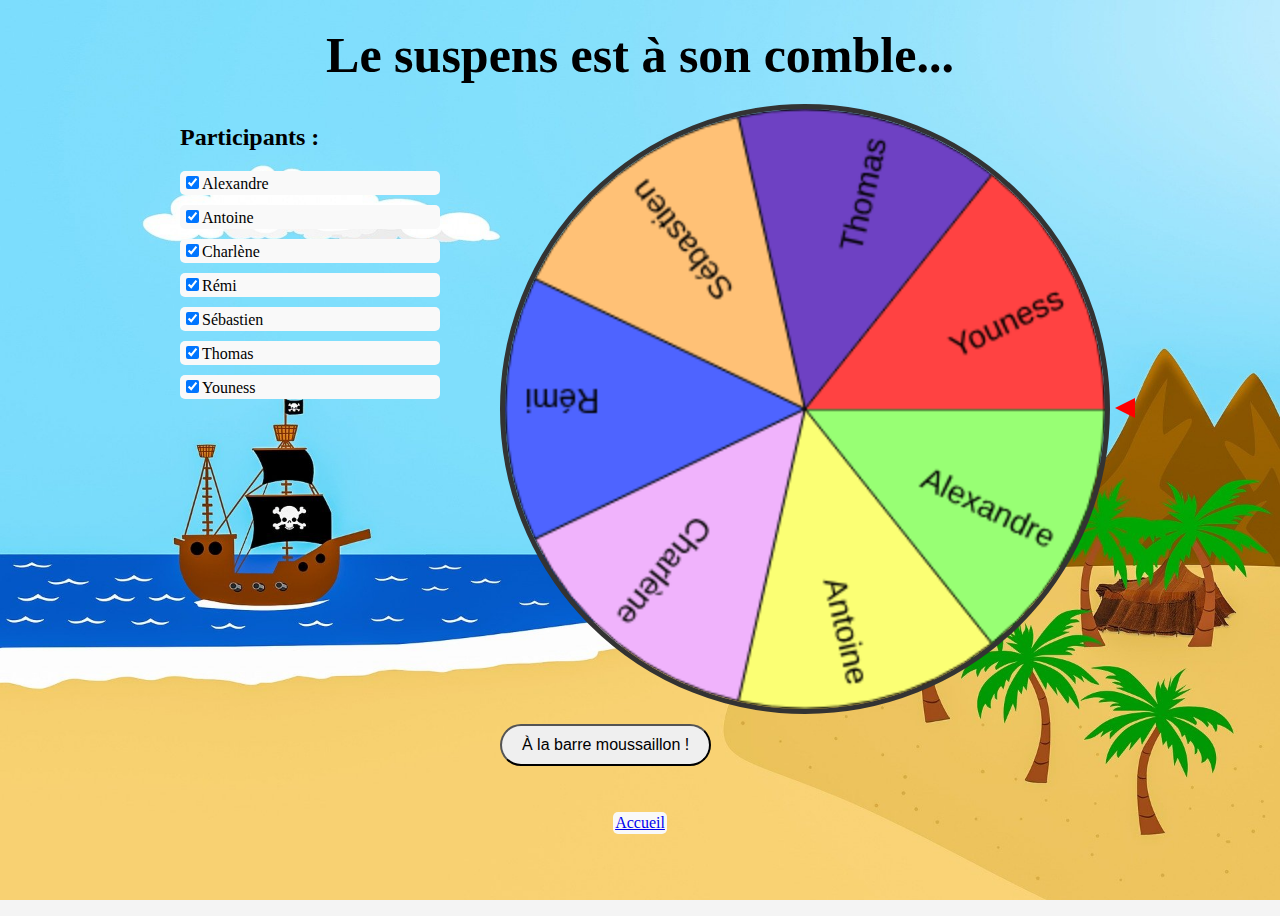
<file: capitaine.html>
<!DOCTYPE html>
<html lang="fr">
<head>
    <meta charset="UTF-8">
    <meta name="viewport" content="width=device-width, initial-scale=1.0">
    <title>Roue du capitaine</title>
    <link rel="icon" type="image/png" href="img/favicon.png">
  	<link rel="stylesheet" type="text/css" href="style.css">
</head>
<body>
	<div id="content">
		<canvas id="confetti"></canvas>
		<div class="result" id="resultText">Le suspens est à son comble...</div>
		
		<div id="main">
			<div id="participants">
				<h2>Participants :</h2>
				<ul id="participantList">
					<label><li><input type="checkbox" id="alexandre" value="Alexandre" checked>Alexandre</li></label>
					<label><li><input type="checkbox" id="antoine" value="Antoine" checked>Antoine</li></label>
					<label><li><input type="checkbox" id="charlene" value="Charlène" checked>Charlène</li></label>
					<label><li><input type="checkbox" id="remi" value="Rémi" checked>Rémi</li></label>
					<label><li><input type="checkbox" id="sebastien" value="Sébastien" checked>Sébastien</li></label>
					<label><li><input type="checkbox" id="thomas" value="Thomas" checked>Thomas</li></label>
					<label><li><input type="checkbox" id="youness" value="Youness" checked>Youness</li></label>
				</ul>
			</div>
			<div id ="roue">
				<div class="wheel-container">
					<div class="arrow"></div>
					<canvas id="wheelCanvas" class="wheel"></canvas>
				</div>
				<button onclick="spinWheel()">À la barre moussaillon !</button>
			</div>
		</div>
				
		<nav>
			<ul>
				<a href="index.html"><li>Accueil</li></a>
			</ul>
		</nav>
	</div>
    <script>
		window.onload = function() {
			deleteAllCookies();
			drawWheel();
			addCheckboxListeners(); // Ajouter les écouteurs d'événements
		};

		function deleteAllCookies() {
			var cookies = document.cookie.split(";");

			for (var i = 0; i < cookies.length; i++) {
				var cookie = cookies[i];
				var eqPos = cookie.indexOf("=");
				var name = eqPos > -1 ? cookie.substr(0, eqPos) : cookie;

				// Expire le cookie immédiatement
				document.cookie = name + "=; expires=Thu, 01 Jan 1970 00:00:00 UTC; path=/";
			}
		}
	
        const resultText = document.getElementById("resultText");
        const canvas = document.getElementById("wheelCanvas");
        const ctx = canvas.getContext("2d");
        const confettiCanvas = document.getElementById("confetti");
        const confettiCtx = confettiCanvas.getContext("2d");
		const participantList = document.getElementById("participantList"); // Récupérer la liste des participants
        // const wheelSections = ["Alexandre", "Antoine", "Charlène", "Rémi", "Sébastien", "Thomas", "Youness"];
        const colors = ["#98ff74", "#fbff74", "#f0b3fc", "#4e64ff", "#ffc176", "#6e41c3", "#ff4242"];
		const images = {
            "Alexandre": "img/photo/alexandre.png",
            "Antoine": "img/photo/antoine.png",
            "Charlène": "img/photo/charlene.png",
            "Rémi": "img/photo/remi.png",
            "Sébastien": "img/photo/sebastien.png",
            "Thomas": "img/photo/thomas.png",
            "Youness": "img/photo/youness.png"
        };
        const wheelRadius = 150;
        let currentAngle = 0;
        let spinning = false;
        let confettiAnimation;
        let confettiPieces = [];
		let wheelSections = ["Alexandre", "Antoine", "Charlène", "Rémi", "Sébastien", "Thomas", "Youness"]; // Initialiser avec tous les participants

        canvas.width = wheelRadius * 2;
        canvas.height = wheelRadius * 2;
		
        function drawWheel() {
            const sliceAngle = (2 * Math.PI) / wheelSections.length;
            for (let i = 0; i < wheelSections.length; i++) {
                ctx.beginPath();
                ctx.moveTo(wheelRadius, wheelRadius);
                ctx.arc(wheelRadius, wheelRadius, wheelRadius, sliceAngle * i, sliceAngle * (i + 1));
                ctx.fillStyle = colors[i % colors.length];
                ctx.fill();
                ctx.stroke();
                ctx.closePath();
                
                ctx.save();
                ctx.translate(wheelRadius, wheelRadius);
                ctx.rotate(sliceAngle * (i + 0.5));
                ctx.fillStyle = "#000000";
                ctx.font = "16px Arial";
                ctx.textAlign = "right";
                ctx.fillText(wheelSections[i], wheelRadius - 10, 10);
                ctx.restore();
            }
        }
        
        function spinWheel() {
            if (spinning) return;
            spinning = true;
            stopConfetti();
            stopImages();
			resultText.textContent = "Rien ne va plus, faites vos jeux...";
            
			// Récupérer les participants sélectionnés
			const selectedParticipants = [];
			const checkboxes = participantList.querySelectorAll('input[type="checkbox"]:checked');
			checkboxes.forEach(checkbox => selectedParticipants.push(checkbox.value));

			// Mettre à jour les sections de la roue avec les participants sélectionnés
			wheelSections = selectedParticipants;

			// Redessiner la roue avec les nouvelles sections
			drawWheel();
	
            const randomAngle = Math.floor(2000 + Math.random() * 2000);
            currentAngle += randomAngle;
            canvas.style.transition = "transform 4s ease-out";
            canvas.style.transform = `rotate(${currentAngle}deg)`;
            
            setTimeout(() => {
                spinning = false;
                const finalAngle = (currentAngle % 360) / (360 / wheelSections.length);
                const result = wheelSections[Math.floor(wheelSections.length - finalAngle) % wheelSections.length];
                resultText.textContent = "Et notre capitaine est : " + result + " !";
				startConfetti();
                startImages(images[result]);
            }, 4000);
        }
		
		function addCheckboxListeners() {
			const checkboxes = participantList.querySelectorAll('input[type="checkbox"]');
			checkboxes.forEach(checkbox => {
				checkbox.addEventListener('change', updateWheel);
			});
		}

		function updateWheel() {
			const selectedParticipants = [];
			const checkboxes = participantList.querySelectorAll('input[type="checkbox"]:checked');
			checkboxes.forEach(checkbox => selectedParticipants.push(checkbox.value));
			wheelSections = selectedParticipants;
			drawWheel();
		}
        
        function startConfetti() {
            confettiCanvas.width = window.innerWidth;
            confettiCanvas.height = window.innerHeight;
            confettiPieces = Array.from({ length: 100 }, () => ({
                x: Math.random() * confettiCanvas.width,
                y: Math.random() * confettiCanvas.height - confettiCanvas.height,
                color: colors[Math.floor(Math.random() * colors.length)],
                speed: Math.random() * 3 + 2
            }));
            function drawConfetti() {
                confettiCtx.clearRect(0, 0, confettiCanvas.width, confettiCanvas.height);
                confettiPieces.forEach(p => {
                    confettiCtx.fillStyle = p.color;
                    confettiCtx.fillRect(p.x, p.y, 10, 10);
                    p.y += p.speed;
                    if (p.y > confettiCanvas.height) p.y = 0;
                });
                confettiAnimation = requestAnimationFrame(drawConfetti);
            }
            drawConfetti();
        }
        
        function stopConfetti() {
            if (confettiAnimation) {
                cancelAnimationFrame(confettiAnimation);
                confettiAnimation = null;
                confettiCtx.clearRect(0, 0, confettiCanvas.width, confettiCanvas.height);
                confettiPieces = [];
            }
        }
        
        function startImages(imageSrc) {
            for (let i = 0; i < 50; i++) {
                let img = document.createElement("img");
                img.src = imageSrc;
                img.classList.add("falling");
                img.style.left = Math.random() * window.innerWidth + "px";
                img.style.top = "-50px";
                document.body.appendChild(img);
                animateImage(img);
            }
        }
        
        function animateImage(img) {
            let speed = Math.random() * 3 + 2;
            function fall() {
                let top = parseFloat(img.style.top) || 0;
                if (top < window.innerHeight) {
                    img.style.top = top + speed + "px";
                    requestAnimationFrame(fall);
                } else {
                    img.remove();
                }
            }
            fall();
        }
        
        function stopImages() {
            document.querySelectorAll(".falling").forEach(img => img.remove());
        }
    </script>
</body>
</html>
</file>
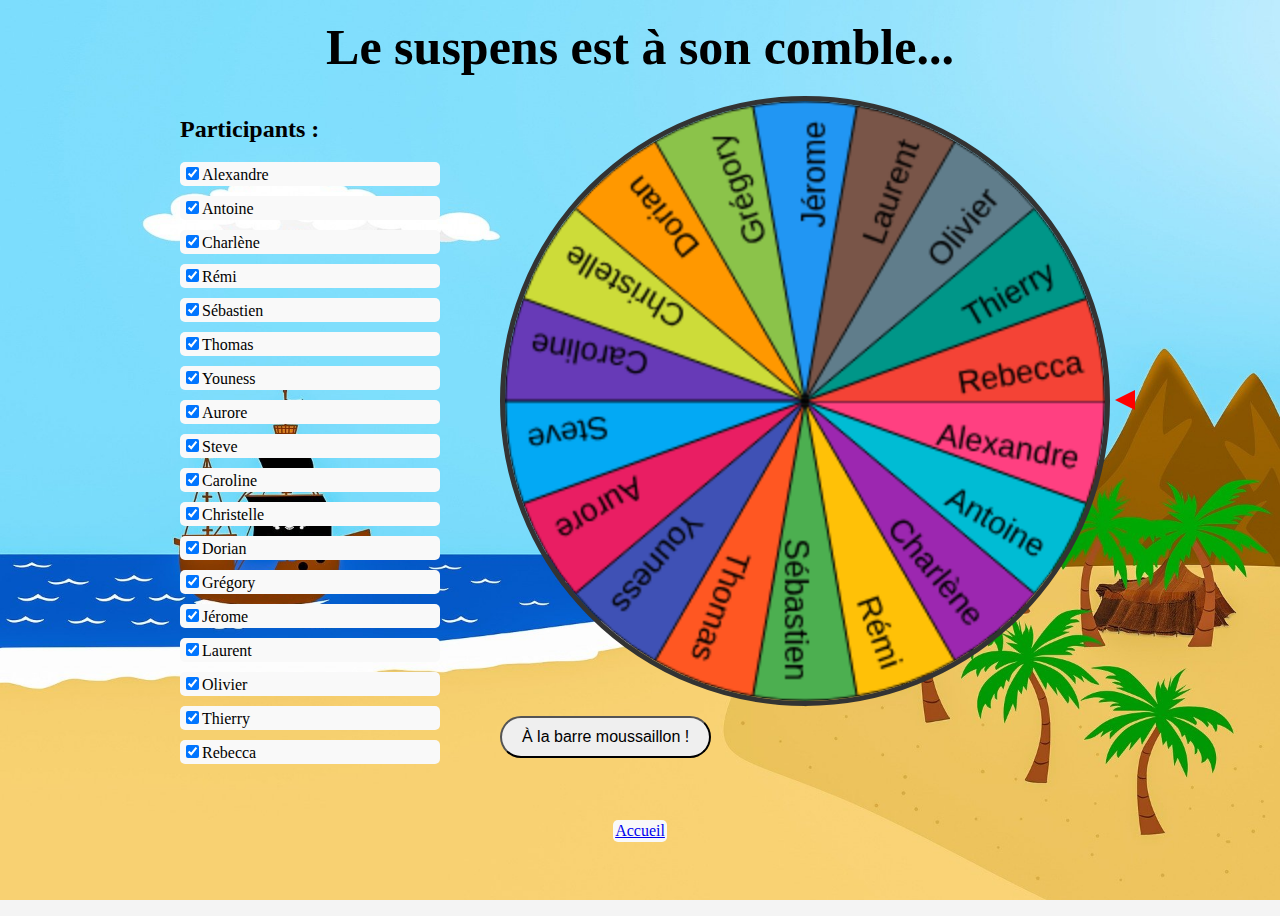
<file: presentateur.html>
<!DOCTYPE html>
<html lang="fr">
<head>
    <meta charset="UTF-8">
    <meta name="viewport" content="width=device-width, initial-scale=1.0">
    <title>Roue du présentateur</title>
    <link rel="icon" type="image/png" href="img/favicon.png">
  	<link rel="stylesheet" type="text/css" href="style.css">
</head>
<body>
	<div id="content">
		<canvas id="confetti"></canvas>
		<div class="result" id="resultText">Le suspens est à son comble...</div>
		
		<div id="main">
			<div id="participants">
				<h2>Participants :</h2>
				<ul id="participantList">
					<label><li><input type="checkbox" id="alexandre" value="Alexandre" checked>Alexandre</li></label>
					<label><li><input type="checkbox" id="antoine" value="Antoine" checked>Antoine</li></label>
					<label><li><input type="checkbox" id="charlene" value="Charlène" checked>Charlène</li></label>
					<label><li><input type="checkbox" id="remi" value="Rémi" checked>Rémi</li></label>
					<label><li><input type="checkbox" id="sebastien" value="Sébastien" checked>Sébastien</li></label>
					<label><li><input type="checkbox" id="thomas" value="Thomas" checked>Thomas</li></label>
					<label><li><input type="checkbox" id="youness" value="Youness" checked>Youness</li></label>
					<label><li><input type="checkbox" id="aurore" value="Aurore" checked>Aurore</li></label>
					<label><li><input type="checkbox" id="steve" value="Steve" checked>Steve</li></label>
					<label><li><input type="checkbox" id="caroline" value="Caroline" checked>Caroline</li></label>
					<label><li><input type="checkbox" id="christelle" value="Christelle" checked>Christelle</li></label>
					<label><li><input type="checkbox" id="dorian" value="Dorian" checked>Dorian</li></label>
					<label><li><input type="checkbox" id="gregory" value="Grégory" checked>Grégory</li></label>
					<label><li><input type="checkbox" id="jerome" value="Jérome" checked>Jérome</li></label>
					<label><li><input type="checkbox" id="laurent" value="Laurent" checked>Laurent</li></label>
					<label><li><input type="checkbox" id="olivier" value="Olivier" checked>Olivier</li></label>
					<label><li><input type="checkbox" id="thierry" value="Thierry" checked>Thierry</li></label>
					<label><li><input type="checkbox" id="rebecca" value="Rebecca" checked>Rebecca</li></label>
				</ul>
			</div>
			<div id ="roue">
				<div class="wheel-container">
					<div class="arrow"></div>
					<canvas id="wheelCanvas" class="wheel"></canvas>
				</div>
				<button onclick="spinWheel()">À la barre moussaillon !</button>
			</div>
		</div>
		
		<nav>
			<ul>
				<a href="index.html"><li>Accueil</li></a>
			</ul>
		</nav>
	</div>
    <script>
		window.onload = function() {
			deleteAllCookies();
			drawWheel();
			addCheckboxListeners(); // Ajouter les écouteurs d'événements
		};

		function deleteAllCookies() {
			var cookies = document.cookie.split(";");

			for (var i = 0; i < cookies.length; i++) {
				var cookie = cookies[i];
				var eqPos = cookie.indexOf("=");
				var name = eqPos > -1 ? cookie.substr(0, eqPos) : cookie;

				// Expire le cookie immédiatement
				document.cookie = name + "=; expires=Thu, 01 Jan 1970 00:00:00 UTC; path=/";
			}
		}
	
        const resultText = document.getElementById("resultText");
        const canvas = document.getElementById("wheelCanvas");
        const ctx = canvas.getContext("2d");
        const confettiCanvas = document.getElementById("confetti");
        const confettiCtx = confettiCanvas.getContext("2d");
		const participantList = document.getElementById("participantList"); // Récupérer la liste des participants
        /* const wheelSections = [
			"Alexandre",
			"Antoine",
			"Charlène",
			"Rémi",
			"Sébastien",
			"Thomas",
			"Youness",
			"Aurore",
			"Steve",
			"Caroline",
			"Christelle",
			"Dorian",
			"Grégory",
			"Jérome",
			"Laurent",
			"Olivier",
			"Thierry",
			"Rebecca"
		]; */
        const colors = [
			'#FF4081', // Rose vif
			'#00BCD4', // Cyan vif
			'#9C27B0', // Violet profond
			'#FFC107', // Jaune ambre
			'#4CAF50', // Vert lumineux
			'#FF5722', // Orange rougeâtre
			'#3F51B5', // Bleu indigo
			'#E91E63', // Rose magenta
			'#03A9F4', // Bleu clair vif
			'#673AB7', // Violet foncé
			'#CDDC39', // Vert citron clair
			'#FF9800', // Orange vif
			'#8BC34A', // Vert clair
			'#2196F3', // Bleu vif
			'#795548', // Marron
			'#607D8B', // Bleu gris foncé
			'#009688', // Turquoise
			'#F44336'  // Rouge vif
		];
		const images = {
            "Alexandre": "img/photo/alexandre.png",
            "Antoine": "img/photo/antoine.png",
            "Charlène": "img/photo/charlene.png",
            "Rémi": "img/photo/remi.png",
            "Sébastien": "img/photo/sebastien.png",
            "Thomas": "img/photo/thomas.png",
            "Youness": "img/photo/youness.png",
            "Aurore": "img/photo/aurore.png",
            "Steve": "img/photo/steve.png",
            "Caroline": "img/photo/caroline.png",
            "Christelle": "img/photo/christelle.png",
            "Dorian": "img/photo/dorian.png",
            "Grégory": "img/photo/gregory.png",
            "Jérome": "img/photo/jerome.png",
            "Laurent": "img/photo/laurent.png",
            "Olivier": "img/photo/olivier.png",
            "Thierry": "img/photo/thierry.png",
            "Rebecca": "img/photo/rebecca.png"
        };
        const wheelRadius = 150;
        let currentAngle = 0;
        let spinning = false;
        let confettiAnimation;
        let confettiPieces = [];
		let wheelSections = [
			"Alexandre",
			"Antoine",
			"Charlène",
			"Rémi",
			"Sébastien",
			"Thomas",
			"Youness",
			"Aurore",
			"Steve",
			"Caroline",
			"Christelle",
			"Dorian",
			"Grégory",
			"Jérome",
			"Laurent",
			"Olivier",
			"Thierry",
			"Rebecca"
		]; // Initialiser avec tous les participants


        canvas.width = wheelRadius * 2;
        canvas.height = wheelRadius * 2;
		
        function drawWheel() {
            const sliceAngle = (2 * Math.PI) / wheelSections.length;
            for (let i = 0; i < wheelSections.length; i++) {
                ctx.beginPath();
                ctx.moveTo(wheelRadius, wheelRadius);
                ctx.arc(wheelRadius, wheelRadius, wheelRadius, sliceAngle * i, sliceAngle * (i + 1));
                ctx.fillStyle = colors[i % colors.length];
                ctx.fill();
                ctx.stroke();
                ctx.closePath();
                
                ctx.save();
                ctx.translate(wheelRadius, wheelRadius);
                ctx.rotate(sliceAngle * (i + 0.5));
                ctx.fillStyle = "#000000";
                ctx.font = "16px Arial";
                ctx.textAlign = "right";
                ctx.fillText(wheelSections[i], wheelRadius - 10, 10);
                ctx.restore();
            }
        }
        
        function spinWheel() {
            if (spinning) return;
            spinning = true;
            stopConfetti();
            stopImages();
			resultText.textContent = "Rien ne va plus, faites vos jeux...";
            
			// Récupérer les participants sélectionnés
			const selectedParticipants = [];
			const checkboxes = participantList.querySelectorAll('input[type="checkbox"]:checked');
			checkboxes.forEach(checkbox => selectedParticipants.push(checkbox.value));

			// Mettre à jour les sections de la roue avec les participants sélectionnés
			wheelSections = selectedParticipants;

			// Redessiner la roue avec les nouvelles sections
			drawWheel();
			
            const randomAngle = Math.floor(2000 + Math.random() * 2000);
            currentAngle += randomAngle;
            canvas.style.transition = "transform 4s ease-out";
            canvas.style.transform = `rotate(${currentAngle}deg)`;
            
            setTimeout(() => {
                spinning = false;
                const finalAngle = (currentAngle % 360) / (360 / wheelSections.length);
                const result = wheelSections[Math.floor(wheelSections.length - finalAngle) % wheelSections.length];
                resultText.textContent = "Et notre présentateur est : " + result + " !";
				startConfetti();
                startImages(images[result]);
            }, 4000);
        }
        
		function addCheckboxListeners() {
			const checkboxes = participantList.querySelectorAll('input[type="checkbox"]');
			checkboxes.forEach(checkbox => {
				checkbox.addEventListener('change', updateWheel);
			});
		}

		function updateWheel() {
			const selectedParticipants = [];
			const checkboxes = participantList.querySelectorAll('input[type="checkbox"]:checked');
			checkboxes.forEach(checkbox => selectedParticipants.push(checkbox.value));
			wheelSections = selectedParticipants;
			drawWheel();
		}
        
        function startConfetti() {
            confettiCanvas.width = window.innerWidth;
            confettiCanvas.height = window.innerHeight;
            confettiPieces = Array.from({ length: 100 }, () => ({
                x: Math.random() * confettiCanvas.width,
                y: Math.random() * confettiCanvas.height - confettiCanvas.height,
                color: colors[Math.floor(Math.random() * colors.length)],
                speed: Math.random() * 3 + 2
            }));
            function drawConfetti() {
                confettiCtx.clearRect(0, 0, confettiCanvas.width, confettiCanvas.height);
                confettiPieces.forEach(p => {
                    confettiCtx.fillStyle = p.color;
                    confettiCtx.fillRect(p.x, p.y, 10, 10);
                    p.y += p.speed;
                    if (p.y > confettiCanvas.height) p.y = 0;
                });
                confettiAnimation = requestAnimationFrame(drawConfetti);
            }
            drawConfetti();
        }
        
        function stopConfetti() {
            if (confettiAnimation) {
                cancelAnimationFrame(confettiAnimation);
                confettiAnimation = null;
                confettiCtx.clearRect(0, 0, confettiCanvas.width, confettiCanvas.height);
                confettiPieces = [];
            }
        }
        
        function startImages(imageSrc) {
            for (let i = 0; i < 50; i++) {
                let img = document.createElement("img");
                img.src = imageSrc;
                img.classList.add("falling");
                img.style.left = Math.random() * window.innerWidth + "px";
                img.style.top = "-50px";
                document.body.appendChild(img);
                animateImage(img);
            }
        }
        
        function animateImage(img) {
            let speed = Math.random() * 3 + 2;
            function fall() {
                let top = parseFloat(img.style.top) || 0;
                if (top < window.innerHeight) {
                    img.style.top = top + speed + "px";
                    requestAnimationFrame(fall);
                } else {
                    img.remove();
                }
            }
            fall();
        }
        
        function stopImages() {
            document.querySelectorAll(".falling").forEach(img => img.remove());
        }
    </script>
</body>
</html>
</file>
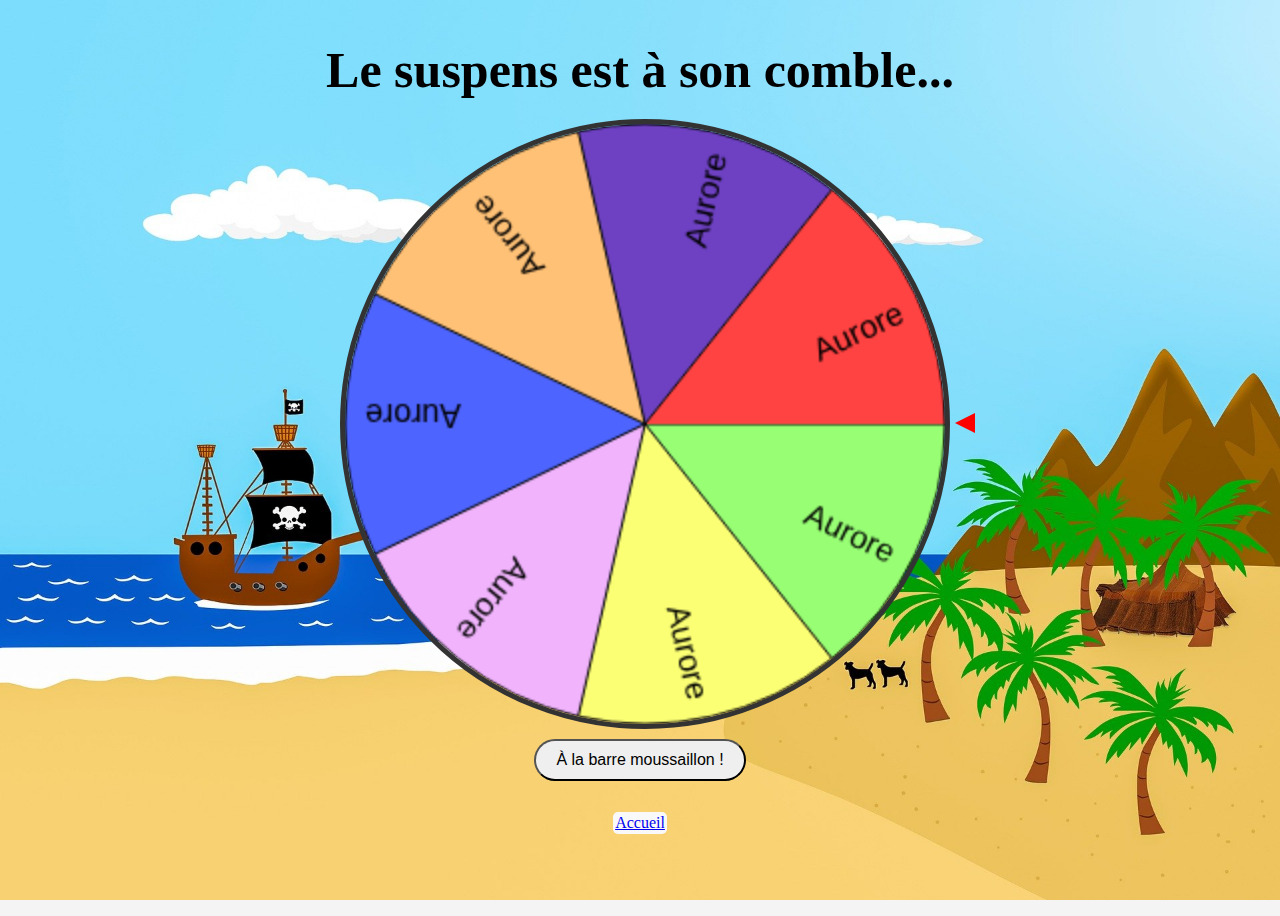
<file: speciale.html>
<!DOCTYPE html>
<html lang="fr">
<head>
    <meta charset="UTF-8">
    <meta name="viewport" content="width=device-width, initial-scale=1.0">
    <title>La spéciale</title>
    <link rel="icon" type="image/png" href="img/favicon.png">
  	<link rel="stylesheet" type="text/css" href="style.css">
	<audio id="turn" src="sounds/turn.mp3" loop></audio>
	<audio id="win" src="sounds/winSpecial.wav"></audio>
</head>
<body>
	<div id="content">
		<canvas id="confetti"></canvas>
		<div class="result" id="resultText">Le suspens est à son comble...</div>
		<div class="wheel-container">
			<div class="arrow"></div>
			<canvas id="wheelCanvas" class="wheel"></canvas>
		</div>
		<button onclick="spinWheel()">À la barre moussaillon !</button>
		<nav>
			<ul>
				<a href="index.html"><li>Accueil</li></a>
			</ul>
		</nav>
	</div>
    <script>
		window.onload = function() {
			deleteAllCookies();
		};

		function deleteAllCookies() {
			var cookies = document.cookie.split(";");

			for (var i = 0; i < cookies.length; i++) {
				var cookie = cookies[i];
				var eqPos = cookie.indexOf("=");
				var name = eqPos > -1 ? cookie.substr(0, eqPos) : cookie;

				// Expire le cookie immédiatement
				document.cookie = name + "=; expires=Thu, 01 Jan 1970 00:00:00 UTC; path=/";
			}
		}
	
        const resultText = document.getElementById("resultText");
        const canvas = document.getElementById("wheelCanvas");
        const ctx = canvas.getContext("2d");
        const confettiCanvas = document.getElementById("confetti");
        const confettiCtx = confettiCanvas.getContext("2d");
        const wheelSections = ["Aurore", "Aurore", "Aurore", "Aurore", "Aurore", "Aurore", "Aurore"];
        const colors = ["#98ff74", "#fbff74", "#f0b3fc", "#4e64ff", "#ffc176", "#6e41c3", "#ff4242"];
		const images = {
            "Aurore": "img/photo/aurore.png",
            "Aurore": "img/photo/aurore.png",
            "Aurore": "img/photo/aurore.png",
            "Aurore": "img/photo/aurore.png",
            "Aurore": "img/photo/aurore.png",
            "Aurore": "img/photo/aurore.png",
            "Aurore": "img/photo/aurore.png"
        };
        const wheelRadius = 150;
        let currentAngle = 0;
        let spinning = false;
        let confettiAnimation;
        let confettiPieces = [];

        canvas.width = wheelRadius * 2;
        canvas.height = wheelRadius * 2;
		
        function drawWheel() {
            const sliceAngle = (2 * Math.PI) / wheelSections.length;
            for (let i = 0; i < wheelSections.length; i++) {
                ctx.beginPath();
                ctx.moveTo(wheelRadius, wheelRadius);
                ctx.arc(wheelRadius, wheelRadius, wheelRadius, sliceAngle * i, sliceAngle * (i + 1));
                ctx.fillStyle = colors[i % colors.length];
                ctx.fill();
                ctx.stroke();
                ctx.closePath();
                
                ctx.save();
                ctx.translate(wheelRadius, wheelRadius);
                ctx.rotate(sliceAngle * (i + 0.5));
                ctx.fillStyle = "#000000";
                ctx.font = "16px Arial";
                ctx.textAlign = "right";
                ctx.fillText(wheelSections[i], wheelRadius - 10, 10);
                ctx.restore();
            }
        }
        
        function spinWheel() {
            if (spinning) return;
            spinning = true;
            stopConfetti();
            stopImages();
			resultText.textContent = "Rien ne va plus, faites vos jeux...";
            
			var turn = document.getElementById("turn");
			turn.play();
			
            const randomAngle = Math.floor(2000 + Math.random() * 2000);
            currentAngle += randomAngle;
            canvas.style.transition = "transform 4s ease-out";
            canvas.style.transform = `rotate(${currentAngle}deg)`;
            
            setTimeout(() => {
                spinning = false;
				
				turn.pause();
				turn.currentTime = 0;
				
                const finalAngle = (currentAngle % 360) / (360 / wheelSections.length);
                const result = wheelSections[Math.floor(wheelSections.length - finalAngle) % wheelSections.length];
                resultText.textContent = "Et le gagnant (ou la gagnate) est : " + result + " !";
				
				var win = document.getElementById("win");
				win.play();
				
				startConfetti();
                startImages(images[result]);
            }, 4000);
        }
        
        drawWheel();
        
        function startConfetti() {
            confettiCanvas.width = window.innerWidth;
            confettiCanvas.height = window.innerHeight;
            confettiPieces = Array.from({ length: 100 }, () => ({
                x: Math.random() * confettiCanvas.width,
                y: Math.random() * confettiCanvas.height - confettiCanvas.height,
                color: colors[Math.floor(Math.random() * colors.length)],
                speed: Math.random() * 3 + 2
            }));
            function drawConfetti() {
                confettiCtx.clearRect(0, 0, confettiCanvas.width, confettiCanvas.height);
                confettiPieces.forEach(p => {
                    confettiCtx.fillStyle = p.color;
                    confettiCtx.fillRect(p.x, p.y, 10, 10);
                    p.y += p.speed;
                    if (p.y > confettiCanvas.height) p.y = 0;
                });
                confettiAnimation = requestAnimationFrame(drawConfetti);
            }
            drawConfetti();
        }
        
        function stopConfetti() {
            if (confettiAnimation) {
                cancelAnimationFrame(confettiAnimation);
                confettiAnimation = null;
                confettiCtx.clearRect(0, 0, confettiCanvas.width, confettiCanvas.height);
                confettiPieces = [];
            }
        }
        
        function startImages(imageSrc) {
            for (let i = 0; i < 50; i++) {
                let img = document.createElement("img");
                img.src = imageSrc;
                img.classList.add("falling");
                img.style.left = Math.random() * window.innerWidth + "px";
                img.style.top = "-50px";
                document.body.appendChild(img);
                animateImage(img);
            }
        }
        
        function animateImage(img) {
            let speed = Math.random() * 3 + 2;
            function fall() {
                let top = parseFloat(img.style.top) || 0;
                if (top < window.innerHeight) {
                    img.style.top = top + speed + "px";
                    requestAnimationFrame(fall);
                } else {
                    img.remove();
                }
            }
            fall();
        }
        
        function stopImages() {
            document.querySelectorAll(".falling").forEach(img => img.remove());
        }
    </script>
</body>
</html>
</file>
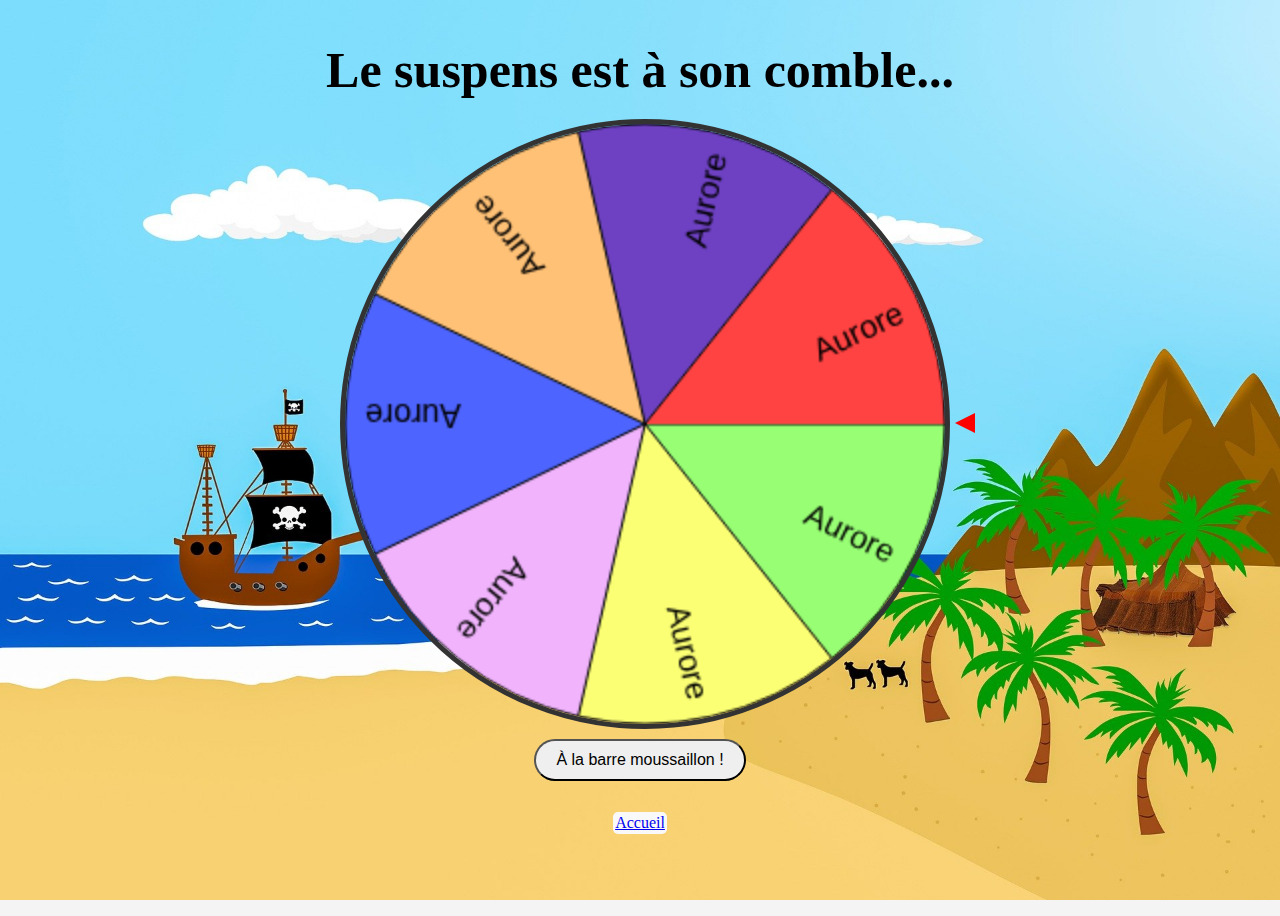
<file: www/speciale.html>
<!DOCTYPE html>
<html lang="fr">
<head>
    <meta charset="UTF-8">
    <meta name="viewport" content="width=device-width, initial-scale=1.0">
    <title>La spéciale</title>
    <link rel="icon" type="image/png" href="img/favicon.png">
  	<link rel="stylesheet" type="text/css" href="style.css">
</head>
<body>
	<div id="content">
		<canvas id="confetti"></canvas>
		<div class="result" id="resultText">Le suspens est à son comble...</div>
		<div class="wheel-container">
			<div class="arrow"></div>
			<canvas id="wheelCanvas" class="wheel"></canvas>
		</div>
		<button onclick="spinWheel()">À la barre moussaillon !</button>
		<nav>
			<ul>
				<a href="index.html"><li>Accueil</li></a>
			</ul>
		</nav>
	</div>
    <script>
		window.onload = function() {
			deleteAllCookies();
		};

		function deleteAllCookies() {
			var cookies = document.cookie.split(";");

			for (var i = 0; i < cookies.length; i++) {
				var cookie = cookies[i];
				var eqPos = cookie.indexOf("=");
				var name = eqPos > -1 ? cookie.substr(0, eqPos) : cookie;

				// Expire le cookie immédiatement
				document.cookie = name + "=; expires=Thu, 01 Jan 1970 00:00:00 UTC; path=/";
			}
		}
	
        const resultText = document.getElementById("resultText");
        const canvas = document.getElementById("wheelCanvas");
        const ctx = canvas.getContext("2d");
        const confettiCanvas = document.getElementById("confetti");
        const confettiCtx = confettiCanvas.getContext("2d");
        const wheelSections = ["Aurore", "Aurore", "Aurore", "Aurore", "Aurore", "Aurore", "Aurore"];
        const colors = ["#98ff74", "#fbff74", "#f0b3fc", "#4e64ff", "#ffc176", "#6e41c3", "#ff4242"];
		const images = {
            "Aurore": "img/photo/aurore.png",
            "Aurore": "img/photo/aurore.png",
            "Aurore": "img/photo/aurore.png",
            "Aurore": "img/photo/aurore.png",
            "Aurore": "img/photo/aurore.png",
            "Aurore": "img/photo/aurore.png",
            "Aurore": "img/photo/aurore.png"
        };
        const wheelRadius = 150;
        let currentAngle = 0;
        let spinning = false;
        let confettiAnimation;
        let confettiPieces = [];

        canvas.width = wheelRadius * 2;
        canvas.height = wheelRadius * 2;
		
        function drawWheel() {
            const sliceAngle = (2 * Math.PI) / wheelSections.length;
            for (let i = 0; i < wheelSections.length; i++) {
                ctx.beginPath();
                ctx.moveTo(wheelRadius, wheelRadius);
                ctx.arc(wheelRadius, wheelRadius, wheelRadius, sliceAngle * i, sliceAngle * (i + 1));
                ctx.fillStyle = colors[i % colors.length];
                ctx.fill();
                ctx.stroke();
                ctx.closePath();
                
                ctx.save();
                ctx.translate(wheelRadius, wheelRadius);
                ctx.rotate(sliceAngle * (i + 0.5));
                ctx.fillStyle = "#000000";
                ctx.font = "16px Arial";
                ctx.textAlign = "right";
                ctx.fillText(wheelSections[i], wheelRadius - 10, 10);
                ctx.restore();
            }
        }
        
        function spinWheel() {
            if (spinning) return;
            spinning = true;
            stopConfetti();
            stopImages();
			resultText.textContent = "Rien ne va plus, faites vos jeux...";
            
            const randomAngle = Math.floor(2000 + Math.random() * 2000);
            currentAngle += randomAngle;
            canvas.style.transition = "transform 4s ease-out";
            canvas.style.transform = `rotate(${currentAngle}deg)`;
            
            setTimeout(() => {
                spinning = false;
                const finalAngle = (currentAngle % 360) / (360 / wheelSections.length);
                const result = wheelSections[Math.floor(wheelSections.length - finalAngle) % wheelSections.length];
                resultText.textContent = "Et le gagnant (ou la gagnate) est : " + result + " !";
				startConfetti();
                startImages(images[result]);
            }, 4000);
        }
        
        drawWheel();
        
        function startConfetti() {
            confettiCanvas.width = window.innerWidth;
            confettiCanvas.height = window.innerHeight;
            confettiPieces = Array.from({ length: 100 }, () => ({
                x: Math.random() * confettiCanvas.width,
                y: Math.random() * confettiCanvas.height - confettiCanvas.height,
                color: colors[Math.floor(Math.random() * colors.length)],
                speed: Math.random() * 3 + 2
            }));
            function drawConfetti() {
                confettiCtx.clearRect(0, 0, confettiCanvas.width, confettiCanvas.height);
                confettiPieces.forEach(p => {
                    confettiCtx.fillStyle = p.color;
                    confettiCtx.fillRect(p.x, p.y, 10, 10);
                    p.y += p.speed;
                    if (p.y > confettiCanvas.height) p.y = 0;
                });
                confettiAnimation = requestAnimationFrame(drawConfetti);
            }
            drawConfetti();
        }
        
        function stopConfetti() {
            if (confettiAnimation) {
                cancelAnimationFrame(confettiAnimation);
                confettiAnimation = null;
                confettiCtx.clearRect(0, 0, confettiCanvas.width, confettiCanvas.height);
                confettiPieces = [];
            }
        }
        
        function startImages(imageSrc) {
            for (let i = 0; i < 50; i++) {
                let img = document.createElement("img");
                img.src = imageSrc;
                img.classList.add("falling");
                img.style.left = Math.random() * window.innerWidth + "px";
                img.style.top = "-50px";
                document.body.appendChild(img);
                animateImage(img);
            }
        }
        
        function animateImage(img) {
            let speed = Math.random() * 3 + 2;
            function fall() {
                let top = parseFloat(img.style.top) || 0;
                if (top < window.innerHeight) {
                    img.style.top = top + speed + "px";
                    requestAnimationFrame(fall);
                } else {
                    img.remove();
                }
            }
            fall();
        }
        
        function stopImages() {
            document.querySelectorAll(".falling").forEach(img => img.remove());
        }
    </script>
</body>
</html>
</file>
<file: style.css>
body {
	display: flex;
	justify-content: center;
	align-items: center;
	min-height: 100vh;
	flex-direction: column;
	background-color: #f4f4f4;
	background-image: url(img/wallpaper.jpg);
	background-attachment: fixed;
	background-size: 100%;
	overflow: hidden;
	cursor: url('img/sword.png'), auto;
}
.result {
	font-size: 50px;
	font-weight: bold;
	margin-bottom: 20px;
}
#content {
	display: flex;
	flex-direction: column;
	align-items: center;
	justify-content: center;
	height: 100vh;
}
#main {
    display: grid;
    grid-template-columns: 1fr 2fr; /* Définit deux colonnes avec des largeurs relatives */
    gap: 20px; /* Ajoute un espace entre les colonnes */
}

#participants {
    /* margin-top: 60px; */
	margin-right: 40px;
}

#roue {
    /* Styles pour la section de la roue */
}
.wheel-container {
	position: relative;
	width: 600px;
	height: 600px;
}
.wheel {
	width: 100%;
	height: 100%;
	border-radius: 50%;
	border: 5px solid #333;
	transition: transform 4s ease-out;
}
.arrow {
	position: absolute;
	top: 49%;
	right: -45px;
	transform: translateX(-50%);
	width: 0;
	height: 0;
	border-top: 10px solid transparent;
	border-bottom: 10px solid transparent;
	border-right: 20px solid red;
}
button {
	margin-top: 20px;
	padding: 10px 20px;
	font-size: 16px;
	cursor: pointer;
	border-radius: 30px;
}
canvas#confetti {
	position: fixed;
	top: 0;
	left: 0;
	width: 100vw;
	height: 100vh;
	pointer-events: none;
}
img.falling {
	position: absolute;
	width: 50px;
	height: 50px;
	pointer-events: none;
}

ul {
  list-style-type: none; /* Supprime les puces par défaut */
  padding: 0;
  margin: 0;
}

li {
  margin-bottom: 10px;
  padding: 2px;
  background-color: #f9f9f9;
  border-radius: 5px;
}

li:hover {
  background-color: #f0f0f0;
}

ol {
  list-style-type: decimal; /* Utilise des nombres décimaux */
  padding-left: 20px;
}

nav {
	margin: 5%;
}
</file>
<file: www/style.css>
body {
	display: flex;
	justify-content: center;
	align-items: center;
	min-height: 100vh;
	flex-direction: column;
	background-color: #f4f4f4;
	background-image: url(img/wallpaper.jpg);
	background-attachment: fixed;
	background-size: 100%;
	overflow: hidden;
	cursor: url('img/sword.png'), auto;
}
.result {
	font-size: 50px;
	font-weight: bold;
	margin-bottom: 20px;
}
#content {
	display: flex;
	flex-direction: column;
	align-items: center;
	justify-content: center;
	height: 100vh;
}
#main {
    display: grid;
    grid-template-columns: 1fr 2fr; /* Définit deux colonnes avec des largeurs relatives */
    gap: 20px; /* Ajoute un espace entre les colonnes */
}

#participants {
    /* margin-top: 60px; */
	margin-right: 40px;
}

#roue {
    /* Styles pour la section de la roue */
}
.wheel-container {
	position: relative;
	width: 600px;
	height: 600px;
}
.wheel {
	width: 100%;
	height: 100%;
	border-radius: 50%;
	border: 5px solid #333;
	transition: transform 4s ease-out;
}
.arrow {
	position: absolute;
	top: 49%;
	right: -45px;
	transform: translateX(-50%);
	width: 0;
	height: 0;
	border-top: 10px solid transparent;
	border-bottom: 10px solid transparent;
	border-right: 20px solid red;
}
button {
	margin-top: 20px;
	padding: 10px 20px;
	font-size: 16px;
	cursor: pointer;
	border-radius: 30px;
}
canvas#confetti {
	position: fixed;
	top: 0;
	left: 0;
	width: 100vw;
	height: 100vh;
	pointer-events: none;
}
img.falling {
	position: absolute;
	width: 50px;
	height: 50px;
	pointer-events: none;
}

ul {
  list-style-type: none; /* Supprime les puces par défaut */
  padding: 0;
  margin: 0;
}

li {
  margin-bottom: 10px;
  padding: 2px;
  background-color: #f9f9f9;
  border-radius: 5px;
}

li:hover {
  background-color: #f0f0f0;
}

ol {
  list-style-type: decimal; /* Utilise des nombres décimaux */
  padding-left: 20px;
}

nav {
	margin: 5%;
}
</file>
